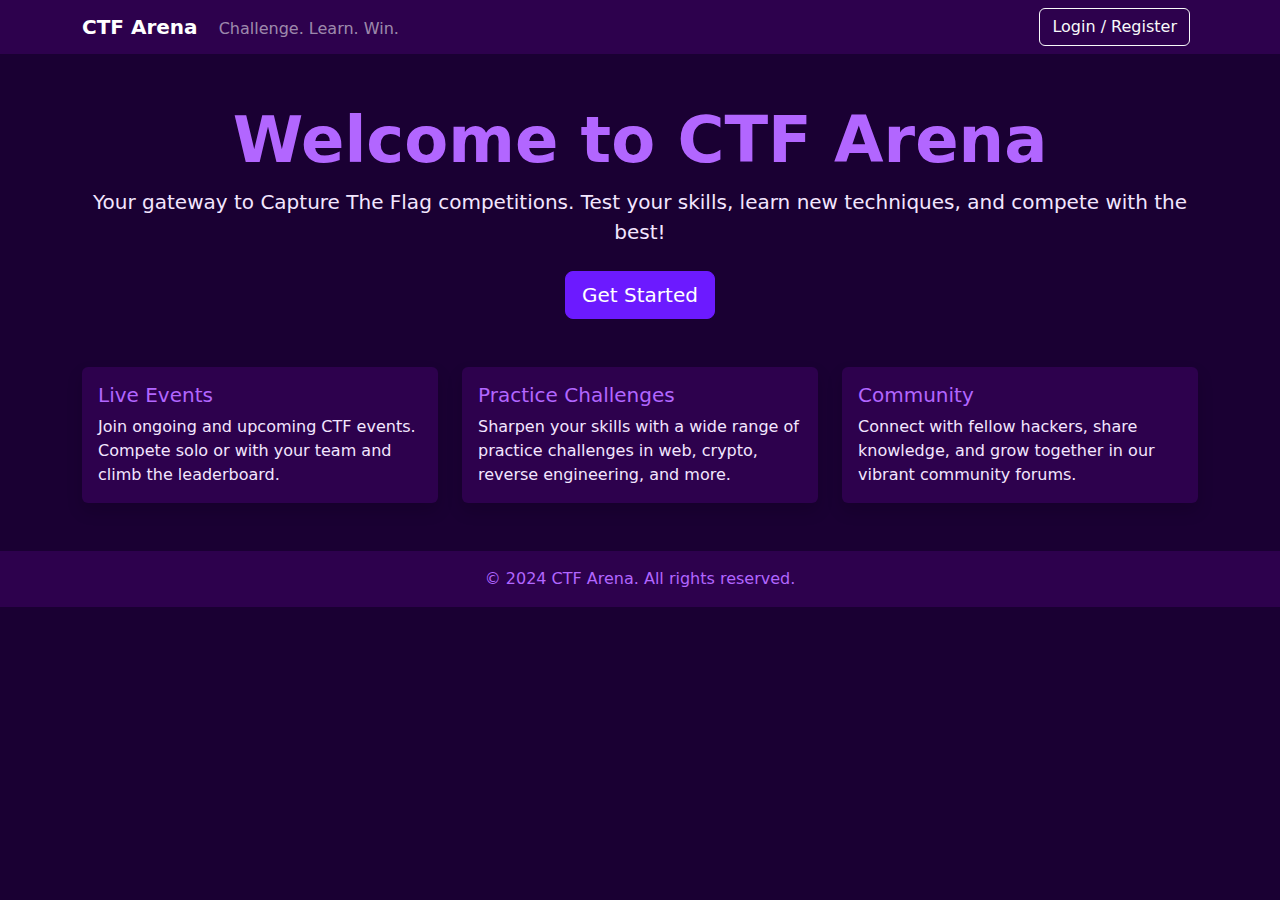
<file: Frontend/index.html>
<!DOCTYPE html>
<html lang="en">
<head>
    <meta charset="UTF-8">
    <meta name="viewport" content="width=device-width, initial-scale=1">
    <title>CTF Arena</title>
    <link href="https://cdn.jsdelivr.net/npm/bootstrap@5.3.2/dist/css/bootstrap.min.css" rel="stylesheet">
    <link rel="stylesheet" href="static/style.css">
    <script src="static/index.js"></script>
</head>
<body>
    <nav class="navbar navbar-expand-lg navbar-dark position-relative">
        <div class="container d-flex justify-content-between align-items-center">
            <div>
                <a class="navbar-brand fw-bold" href="#">CTF Arena</a>
                <span class="navbar-text">Challenge. Learn. Win.</span>
            </div>
            <div>
                <button class="btn btn-outline-light me-2" id="showAuthModalBtn">Login / Register</button>
            </div>
        </div>
    </nav>

    <!-- Auth Modal -->
    <div class="modal fade" id="authModal" tabindex="-1" aria-labelledby="authModalLabel" aria-hidden="true">
      <div class="modal-dialog">
        <div class="modal-content">
          <div class="modal-header">
            <h5 class="modal-title" id="authModalLabel">Login or Register</h5>
            <button type="button" class="btn-close" data-bs-dismiss="modal" aria-label="Close"></button>
          </div>
          <div class="modal-body">
            <ul class="nav nav-tabs" id="authTab" role="tablist">
              <li class="nav-item" role="presentation">
                <button class="nav-link active" id="login-tab" data-bs-toggle="tab" data-bs-target="#login" type="button" role="tab" aria-controls="login" aria-selected="true">Login</button>
              </li>
              <li class="nav-item" role="presentation">
                <button class="nav-link" id="register-tab" data-bs-toggle="tab" data-bs-target="#register" type="button" role="tab" aria-controls="register" aria-selected="false">Register</button>
              </li>
            </ul>
            <div class="tab-content pt-3" id="authTabContent">
              <div class="tab-pane fade show active" id="login" role="tabpanel" aria-labelledby="login-tab">
                <form id="loginForm">
                  <div class="mb-3">
                    <label for="loginUsername" class="form-label">Username</label>
                    <input type="text" class="form-control" id="loginUsername" required>
                  </div>
                  <div class="mb-3">
                    <label for="loginPassword" class="form-label">Password</label>
                    <input type="password" class="form-control" id="loginPassword" required>
                  </div>
                  <button type="submit" class="btn btn-primary w-100">Login</button>
                </form>
              </div>
              <div class="tab-pane fade" id="register" role="tabpanel" aria-labelledby="register-tab">
                <form id="registerForm">
                  <div class="mb-3">
                    <label for="registerUsername" class="form-label">Username</label>
                    <input type="text" class="form-control" id="registerUsername" required>
                  </div>
                  <div class="mb-3">
                    <label for="registerPassword" class="form-label">Password</label>
                    <input type="password" class="form-control" id="registerPassword" required>
                  </div>
                  <div class="mb-3">
                    <label for="registerPassword2" class="form-label">Confirm Password</label>
                    <input type="password" class="form-control" id="registerPassword2" required>
                  </div>
                  <div id="registerError" class="text-danger mb-2" style="display:none;"></div>
                  <button type="submit" class="btn btn-success w-100">Register</button>
                </form>
              </div>
            </div>
          </div>
        </div>
      </div>
    </div>

    <header class="container text-center my-5">
        <h1 class="display-3 fw-bold" style="color:#b266ff;">Welcome to CTF Arena</h1>
        <p class="lead mb-4">Your gateway to Capture The Flag competitions. Test your skills, learn new techniques, and compete with the best!</p>
        <a href="#" class="btn btn-primary btn-lg">Get Started</a>
    </header>

    <section class="container my-5">
        <div class="row g-4">
            <div class="col-md-4">
                <div class="card h-100 shadow">
                    <div class="card-body">
                        <h5 class="card-title">Live Events</h5>
                        <p class="card-text">Join ongoing and upcoming CTF events. Compete solo or with your team and climb the leaderboard.</p>
                    </div>
                </div>
            </div>
            <div class="col-md-4">
                <div class="card h-100 shadow">
                    <div class="card-body">
                        <h5 class="card-title">Practice Challenges</h5>
                        <p class="card-text">Sharpen your skills with a wide range of practice challenges in web, crypto, reverse engineering, and more.</p>
                    </div>
                </div>
            </div>
            <div class="col-md-4">
                <div class="card h-100 shadow">
                    <div class="card-body">
                        <h5 class="card-title">Community</h5>
                        <p class="card-text">Connect with fellow hackers, share knowledge, and grow together in our vibrant community forums.</p>
                    </div>
                </div>
            </div>
        </div>
    </section>

    <footer class="footer">
        &copy; 2024 CTF Arena. All rights reserved.
    </footer>
    <script src="https://cdn.jsdelivr.net/npm/bootstrap@5.3.2/dist/js/bootstrap.bundle.min.js"></script>
    
</body>
</html>
</file>
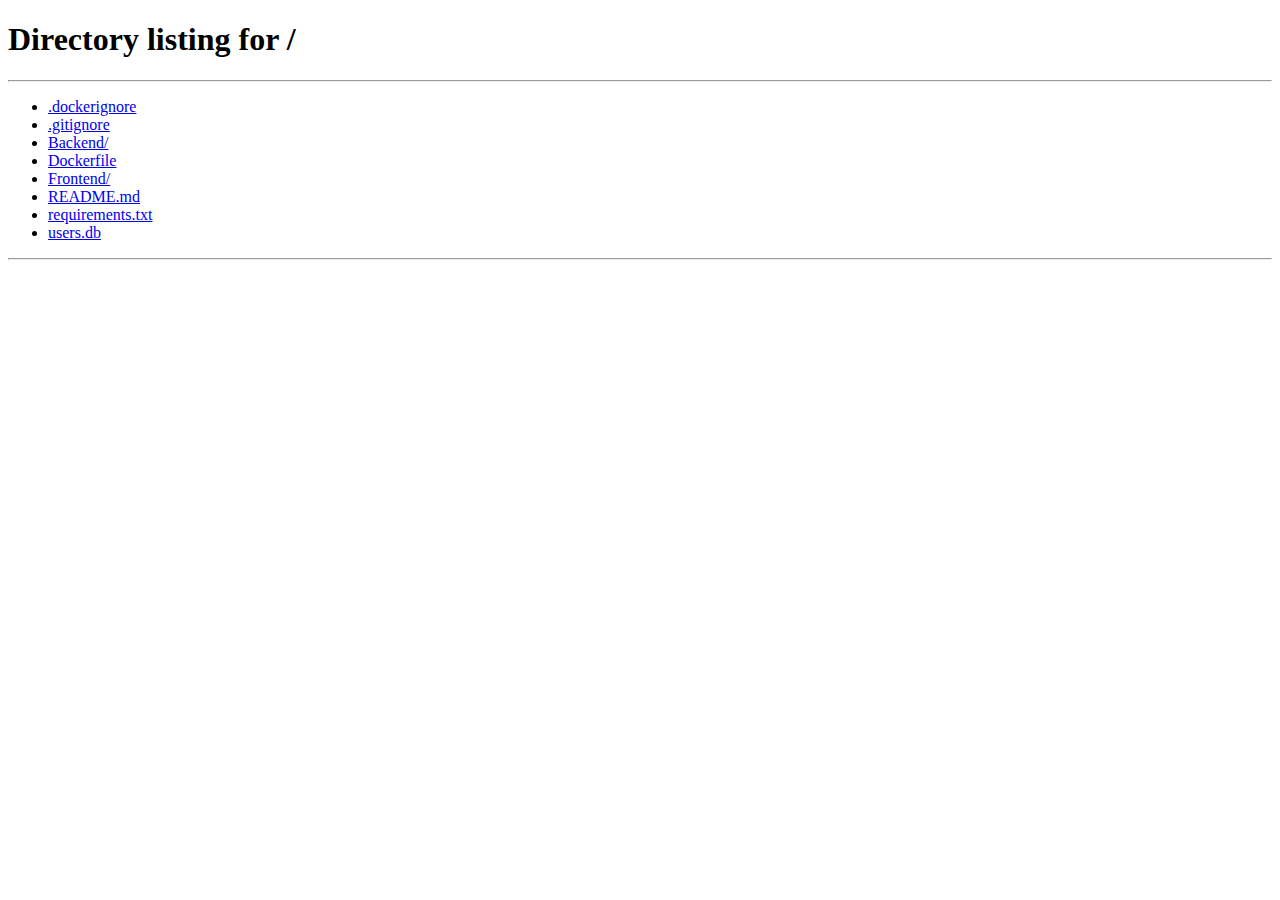
<file: Frontend/dashboard.html>
<!DOCTYPE html>
<html lang="en">
<head>
    <meta charset="UTF-8">
    <meta name="viewport" content="width=device-width, initial-scale=1">
    <title>PwnArena - Dashboard</title>
    <link href="https://cdn.jsdelivr.net/npm/bootstrap@5.3.2/dist/css/bootstrap.min.css" rel="stylesheet">
    <link rel="stylesheet" href="static/style.css">
    <script defer src="static/dashboard.js"></script>
</head>
<body>
    <nav class="navbar navbar-expand-lg navbar-dark position-relative">
        <div class="container d-flex justify-content-between align-items-center">
            <div>
                <a class="navbar-brand fw-bold" href="#">PwnArena</a>
                <span class="navbar-text">Dashboard</span>
            </div>
            <div>
                <a href="/leaderboard" class="btn btn-outline-warning me-2" id="leaderboardBtn">Leaderboard</a>
                <span id="userWelcome" class="text-light me-3"></span>
                <button class="btn btn-outline-light" id="logoutBtn">Logout</button>
            </div>
        </div>
    </nav>
    <main class="container my-5">
        <div class="alert alert-info text-center" role="alert" style="font-size:1.1rem;">
            <strong>Allowed challenge file formats:</strong> Dockerfile, docker-compose.yml, docker-compose.yaml, or .zip archive.
        </div>
        <div class="d-flex justify-content-between align-items-center mb-4">
            <h2 class="mb-0">Challenges</h2>
            <button class="btn btn-success" id="addChallengeBtn" data-bs-toggle="modal" data-bs-target="#addChallengeModal">Add Challenge</button>
        </div>
        <div id="challengesList" class="row g-4"></div>
    </main>

    <!-- Add Challenge Modal -->
    <div class="modal fade deep-purple-modal" id="addChallengeModal" tabindex="-1" aria-labelledby="addChallengeModalLabel" aria-hidden="true">
      <div class="modal-dialog">
        <div class="modal-content">
          <div class="modal-header">
            <h5 class="modal-title" id="addChallengeModalLabel">Add New Challenge</h5>
            <button type="button" class="btn-close" data-bs-dismiss="modal" aria-label="Close"></button>
          </div>
          <div class="modal-body">
            <form id="addChallengeForm" enctype="multipart/form-data">
              <div class="mb-3">
                <label for="challengeName" class="form-label">Name</label>
                <input type="text" class="form-control" id="challengeName" name="name" required>
              </div>
              <div class="mb-3">
                <label for="challengeDescription" class="form-label">Description</label>
                <textarea class="form-control" id="challengeDescription" name="description" required></textarea>
              </div>
              <div class="mb-3">
                <label for="challengeType" class="form-label">Type</label>
                <input type="text" class="form-control" id="challengeType" name="type" required>
              </div>
              <div class="mb-3">
                <label for="challengeFile" class="form-label">Challenge File</label>
                <input type="file" class="form-control" id="challengeFile" name="file" required>
              </div>
              <div class="mb-3">
                <label for="challengeFlag" class="form-label">Flag</label>
                <input type="text" class="form-control" id="challengeFlag" name="flag" required>
              </div>
              <div id="addChallengeError" class="text-danger mb-2" style="display:none;"></div>
              <button type="submit" class="btn btn-primary w-100">Add Challenge</button>
            </form>
          </div>
        </div>
      </div>
    </div>

    <footer class="footer">
        &copy; 2024 PwnArena. All rights reserved.
    </footer>
    <script src="https://cdn.jsdelivr.net/npm/bootstrap@5.3.2/dist/js/bootstrap.bundle.min.js"></script>
</body>
</html>
</file>
<file: Frontend/static/style.css>
body {
            background: #1a0033;
            color: #f3e6ff;
        }
        .navbar, .footer {
            background: #2d014d;
        }
        .btn-primary {
            background-color: #6c1aff;
            border-color: #6c1aff;
        }
        .btn-primary:hover {
            background-color: #4b0082;
            border-color: #4b0082;
        }
        .card {
            background: #2d014d;
            border: none;
            color: #f3e6ff;
        }
        .card-title {
            color: #b266ff;
        }
        .footer {
            color: #b266ff;
            padding: 1rem 0;
            text-align: center;
            margin-top: 3rem;
        }
        /* Hidden menu styles */
        #hiddenMenu {
            display: none;
            position: absolute;
            top: 60px;
            right: 30px;
            background: #2d014d;
            border: 1px solid #6c1aff;
            border-radius: 8px;
            min-width: 180px;
            z-index: 1000;
            box-shadow: 0 4px 16px rgba(0,0,0,0.2);
        }
        #hiddenMenu a {
            display: block;
            color: #f3e6ff;
            padding: 12px 20px;
            text-decoration: none;
        }
        #hiddenMenu a:hover {
            background: #4b0082;
        }
</file>
